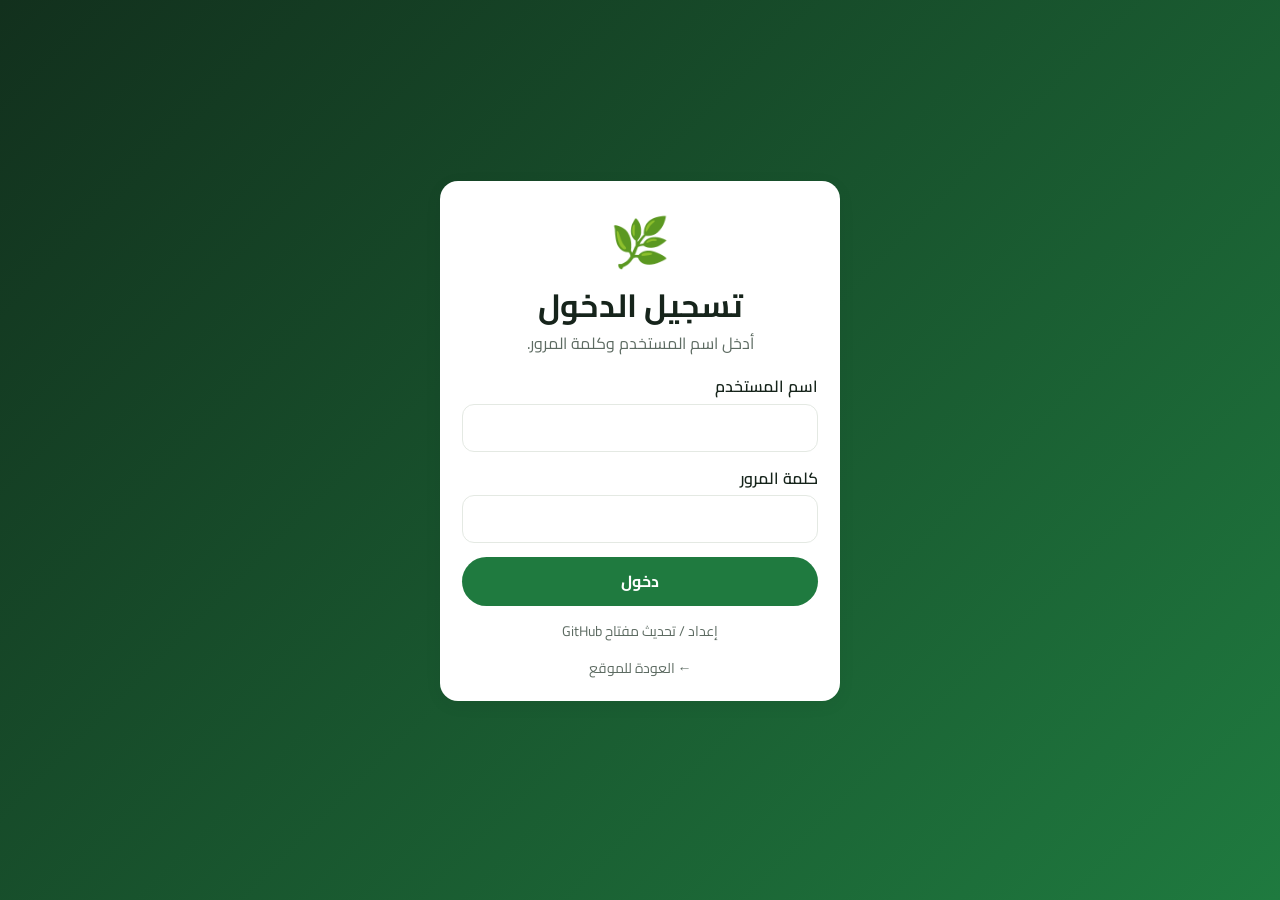
<file: admin/index.html>
<!doctype html>
<html lang="ar" dir="rtl">
<head>
<meta charset="utf-8">
<meta name="viewport" content="width=device-width,initial-scale=1">
<meta name="robots" content="noindex,nofollow">
<title>لوحة التحكم</title>
<link href="https://fonts.googleapis.com/css2?family=Cairo:wght@400;600;700;800&display=swap" rel="stylesheet">
<link rel="stylesheet" href="admin.css?v=3">
</head>
<body>
<div id="app"><div class="auth"><div class="card auth-box"><div class="logo">🌿</div><p class="muted">جارٍ التحميل...</p></div></div></div>
<div class="saving" id="saving">⏳ جارٍ الحفظ...</div>
<script src="admin.js?v=3"></script>
</body>
</html>
</file>
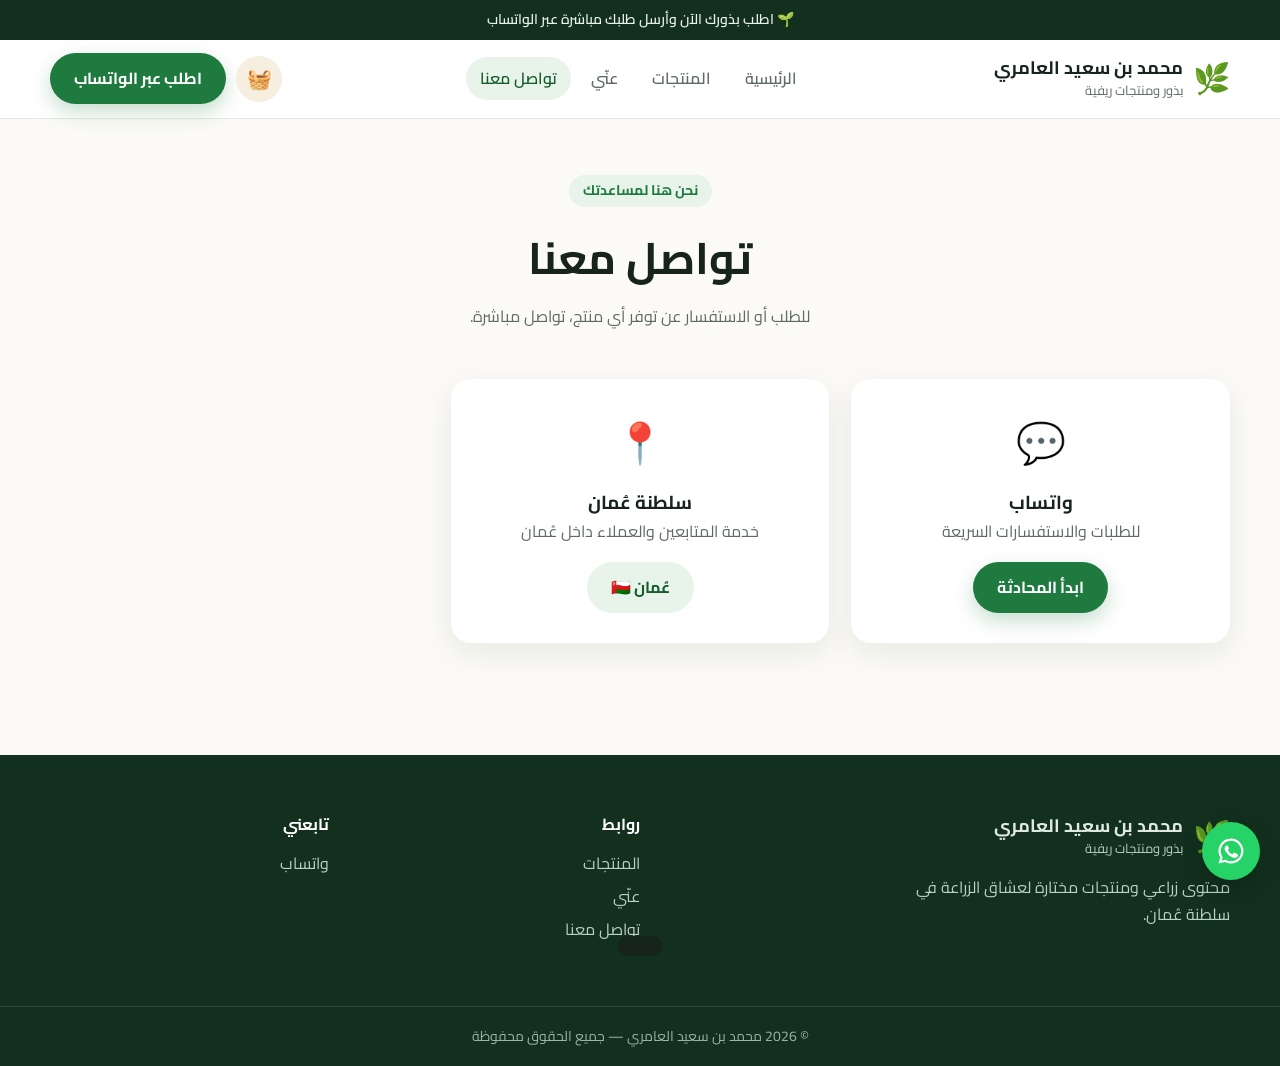
<file: contact.html>
<!doctype html>
<html lang="ar" dir="rtl">
<head>
<meta charset="utf-8">
<meta name="viewport" content="width=device-width, initial-scale=1">
<title>تواصل معنا | محمد بن سعيد العامري</title>
<meta name="description" content="بذور ومنتجات زراعية مختارة في سلطنة عُمان — أضف منتجاتك للسلة وأرسل طلبك مباشرة عبر الواتساب.">
<meta name="theme-color" content="#1f7a3f">
<meta property="og:type" content="website">
<meta property="og:title" content="تواصل معنا | محمد بن سعيد العامري">
<meta property="og:description" content="بذور ومنتجات زراعية مختارة من أرض عُمان — اطلب عبر الواتساب.">
<meta property="og:image" content="https://images.unsplash.com/photo-1592150621744-aca64f48394a?auto=format&fit=crop&w=1200&q=80">
<meta property="og:locale" content="ar_OM">
<link rel="icon" href="data:image/svg+xml,<svg xmlns=%22http://www.w3.org/2000/svg%22 viewBox=%220 0 100 100%22><text y=%22.9em%22 font-size=%2290%22>🌿</text></svg>">
<link rel="preconnect" href="https://fonts.googleapis.com"><link rel="preconnect" href="https://fonts.gstatic.com" crossorigin>
<link href="https://fonts.googleapis.com/css2?family=Cairo:wght@400;600;700;800&display=swap" rel="stylesheet">
<link rel="stylesheet" href="assets/style.css?v=2">
</head>
<body data-page="contact">
<header id="site-header"></header>
<main>
<div class="page-hero container">
  <span class="eyebrow">نحن هنا لمساعدتك</span>
  <h1>تواصل معنا</h1>
  <p>للطلب أو الاستفسار عن توفر أي منتج، تواصل مباشرة.</p>
</div>
<section style="padding-top:24px">
  <div class="container contact-cards">
    <div class="c-card"><div class="ico">💬</div><h3>واتساب</h3><p>للطلبات والاستفسارات السريعة</p><a class="btn btn-green" data-wa="السلام عليكم">ابدأ المحادثة</a></div>
    <div class="c-card" data-social-wrap><div class="ico">📷</div><h3>Instagram</h3><p>شاهد المحتوى الزراعي وآخر المنتجات</p><a class="btn btn-light" data-social="instagram" target="_blank" rel="noopener">زيارة الحساب</a></div>
    <div class="c-card"><div class="ico">📍</div><h3>سلطنة عُمان</h3><p>خدمة المتابعين والعملاء داخل عُمان</p><span class="btn btn-light">عُمان 🇴🇲</span></div>
  </div>
</section>
</main>
<footer id="site-footer"></footer>
<a class="wa-float" data-wa="السلام عليكم" aria-label="واتساب"><svg viewBox="0 0 24 24"><path d="M12 2a10 10 0 0 0-8.6 15.1L2 22l5-1.3A10 10 0 1 0 12 2zm0 18.2a8.2 8.2 0 0 1-4.2-1.1l-.3-.2-3 .8.8-2.9-.2-.3A8.2 8.2 0 1 1 12 20.2zm4.5-6.1c-.2-.1-1.5-.7-1.7-.8s-.4-.1-.6.1-.7.8-.8 1-.3.2-.5.1a6.7 6.7 0 0 1-3.3-2.9c-.3-.4.3-.4.8-1.4.1-.2 0-.3 0-.4l-.8-1.8c-.2-.5-.4-.4-.6-.4h-.5a1 1 0 0 0-.7.3 3 3 0 0 0-.9 2.2 5.2 5.2 0 0 0 1.1 2.7 11.8 11.8 0 0 0 4.5 4c1.7.7 2.3.8 3.2.6a2.7 2.7 0 0 0 1.8-1.2 2.2 2.2 0 0 0 .1-1.3c0-.1-.2-.2-.5-.3z"/></svg></a>
<script src="assets/app.js?v=2"></script>
</body>
</html>
</file>
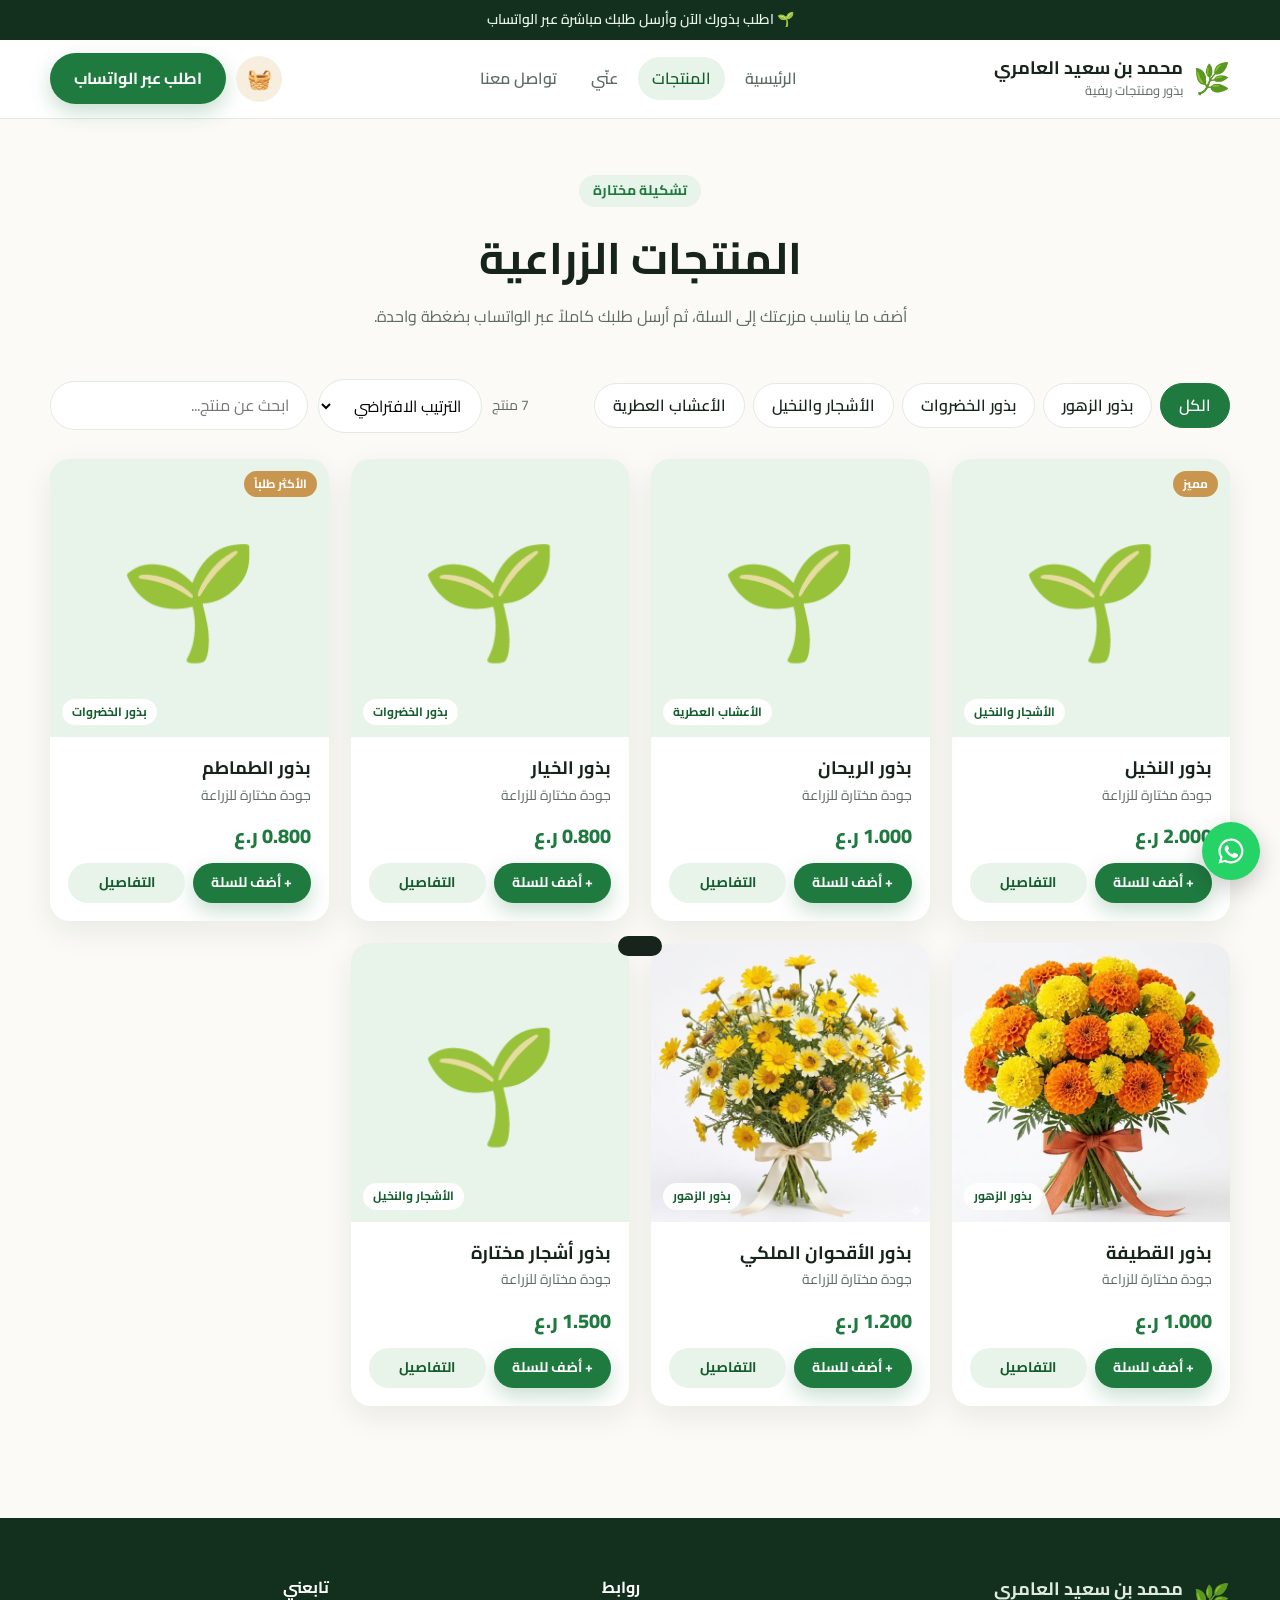
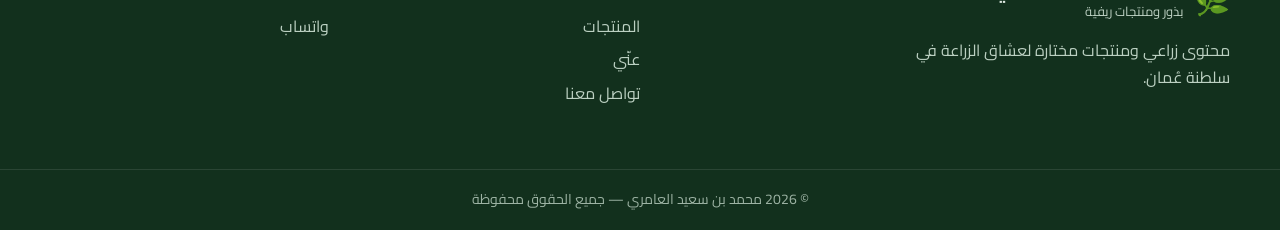
<file: products.html>
<!doctype html>
<html lang="ar" dir="rtl">
<head>
<meta charset="utf-8">
<meta name="viewport" content="width=device-width, initial-scale=1">
<title>المنتجات | محمد بن سعيد العامري</title>
<meta name="description" content="بذور ومنتجات زراعية مختارة في سلطنة عُمان — أضف منتجاتك للسلة وأرسل طلبك مباشرة عبر الواتساب.">
<meta name="theme-color" content="#1f7a3f">
<meta property="og:type" content="website">
<meta property="og:title" content="المنتجات | محمد بن سعيد العامري">
<meta property="og:description" content="بذور ومنتجات زراعية مختارة من أرض عُمان — اطلب عبر الواتساب.">
<meta property="og:image" content="https://images.unsplash.com/photo-1592150621744-aca64f48394a?auto=format&fit=crop&w=1200&q=80">
<meta property="og:locale" content="ar_OM">
<link rel="icon" href="data:image/svg+xml,<svg xmlns=%22http://www.w3.org/2000/svg%22 viewBox=%220 0 100 100%22><text y=%22.9em%22 font-size=%2290%22>🌿</text></svg>">
<link rel="preconnect" href="https://fonts.googleapis.com"><link rel="preconnect" href="https://fonts.gstatic.com" crossorigin>
<link href="https://fonts.googleapis.com/css2?family=Cairo:wght@400;600;700;800&display=swap" rel="stylesheet">
<link rel="stylesheet" href="assets/style.css?v=2">
</head>
<body data-page="products">
<header id="site-header"></header>
<main>
<div class="page-hero container">
  <span class="eyebrow">تشكيلة مختارة</span>
  <h1>المنتجات الزراعية</h1>
  <p>أضف ما يناسب مزرعتك إلى السلة، ثم أرسل طلبك كاملاً عبر الواتساب بضغطة واحدة.</p>
</div>
<section style="padding-top:24px">
  <div class="container">
    <div class="toolbar">
      <div class="chips" id="filters"></div>
      <div style="display:flex;gap:10px;align-items:center;flex-wrap:wrap">
        <span id="result-count"></span>
        <select class="select" id="sort" aria-label="ترتيب"><option value="default">الترتيب الافتراضي</option><option value="new">الأحدث</option><option value="low">السعر: من الأقل</option><option value="high">السعر: من الأعلى</option></select>
        <input type="search" id="search" placeholder="ابحث عن منتج..." aria-label="بحث">
      </div>
    </div>
    <div class="products" id="all-products" data-skeleton="8"></div>
  </div>
</section>
</main>
<footer id="site-footer"></footer>
<a class="wa-float" data-wa="السلام عليكم" aria-label="واتساب"><svg viewBox="0 0 24 24"><path d="M12 2a10 10 0 0 0-8.6 15.1L2 22l5-1.3A10 10 0 1 0 12 2zm0 18.2a8.2 8.2 0 0 1-4.2-1.1l-.3-.2-3 .8.8-2.9-.2-.3A8.2 8.2 0 1 1 12 20.2zm4.5-6.1c-.2-.1-1.5-.7-1.7-.8s-.4-.1-.6.1-.7.8-.8 1-.3.2-.5.1a6.7 6.7 0 0 1-3.3-2.9c-.3-.4.3-.4.8-1.4.1-.2 0-.3 0-.4l-.8-1.8c-.2-.5-.4-.4-.6-.4h-.5a1 1 0 0 0-.7.3 3 3 0 0 0-.9 2.2 5.2 5.2 0 0 0 1.1 2.7 11.8 11.8 0 0 0 4.5 4c1.7.7 2.3.8 3.2.6a2.7 2.7 0 0 0 1.8-1.2 2.2 2.2 0 0 0 .1-1.3c0-.1-.2-.2-.5-.3z"/></svg></a>
<script src="assets/app.js?v=2"></script>
</body>
</html>
</file>
<file: admin/admin.css>
:root{--g:#1f7a3f;--gd:#155c2e;--gl:#e8f3ea;--ink:#16241b;--mu:#5d6b62;--line:#e4e9e3;--bg:#f5f4ee;--red:#c0392b}
*{box-sizing:border-box;margin:0;padding:0}
body{font-family:Cairo,Arial,sans-serif;background:var(--bg);color:var(--ink);line-height:1.6}
a{color:inherit;text-decoration:none}
small{color:var(--mu);font-weight:400}
.muted{color:var(--mu)}
.top{background:#12301d;color:#fff;display:flex;justify-content:space-between;align-items:center;gap:12px;padding:10px 20px;flex-wrap:wrap;position:sticky;top:0;z-index:10}
.brand{display:flex;gap:8px;align-items:center;font-size:24px}
.brand b{display:block;font-size:16px}.brand small{display:block;color:#a9c4b1;font-size:12px}
.top nav{display:flex;gap:4px;flex-wrap:wrap}
.top nav a{padding:6px 12px;border-radius:999px;font-size:14px;color:#cfe0d4}
.top nav a.active,.top nav a:hover{background:rgba(255,255,255,.12);color:#fff}
.wrap{max-width:1100px;margin:24px auto;padding:0 16px}
.bar{display:flex;justify-content:space-between;align-items:center;gap:12px;margin:8px 0 18px;flex-wrap:wrap}
.bar h1{font-size:24px}
.bar-actions{display:flex;gap:10px;flex-wrap:wrap}
.btn{display:inline-flex;align-items:center;justify-content:center;gap:6px;background:var(--g);color:#fff;border:0;border-radius:999px;padding:10px 20px;font:inherit;font-weight:700;cursor:pointer;white-space:nowrap}
.btn:hover{background:var(--gd)}
.btn.sm{padding:6px 14px;font-size:14px}
.btn.big{padding:12px 30px;font-size:16px}
.btn.block{width:100%}
.btn.light{background:var(--gl);color:var(--gd)}
.btn.danger{background:#fdecea;color:var(--red)}
.btn.danger:hover{background:var(--red);color:#fff}
.card{background:#fff;border-radius:18px;padding:22px;box-shadow:0 4px 18px rgba(0,0,0,.05);margin-bottom:18px}
.stats{display:grid;grid-template-columns:repeat(4,1fr);gap:12px;margin-bottom:12px}
.stat{background:#fff;border-radius:16px;padding:14px;text-align:center}
.stat b{display:block;font-size:26px;color:var(--g)}
.stat span{color:var(--mu);font-size:14px}
input,select,textarea{width:100%;font:inherit;padding:10px 14px;border:1px solid var(--line);border-radius:12px;background:#fff;margin-top:4px}
input:focus,select,textarea:focus{outline:2px solid var(--gl);border-color:var(--g)}
input[type=checkbox]{width:20px;height:20px;margin:0;accent-color:var(--g)}
input[type=file]{padding:8px}
.bar input{width:240px;margin:0}
label{display:block;font-weight:600;margin-bottom:14px}
.form h3{margin:10px 0 12px;padding-top:8px;font-size:17px}
.grid2{display:grid;grid-template-columns:1fr 1fr;gap:0 20px}
.grid2.tight{gap:0 12px}
.checks{display:flex;flex-wrap:wrap;gap:6px 20px;margin-bottom:12px}
.check{display:flex;align-items:center;gap:8px;font-weight:600}
.form-foot{display:flex;gap:10px;border-top:1px solid var(--line);padding-top:16px;margin-top:6px}
.drop{border:2px dashed #cfdcd2;border-radius:18px;aspect-ratio:1;display:grid;place-items:center;text-align:center;cursor:pointer;overflow:hidden;background:#fafcf9;color:var(--mu);font-size:15px;margin-top:6px}
.drop:hover{border-color:var(--g)}
.drop img{width:100%;height:100%;object-fit:cover}
.flash{padding:12px 18px;border-radius:12px;margin-bottom:16px;font-weight:600;background:var(--gl);color:var(--gd)}
.flash.err{background:#fdecea;color:var(--red)}
.empty{text-align:center;padding:50px;color:var(--mu);background:#fff;border-radius:18px}
.plist{display:flex;flex-direction:column;gap:10px}
.pitem{display:flex;align-items:center;gap:14px;background:#fff;border-radius:16px;padding:10px 14px}
.pitem.off{opacity:.6}
.thumb{width:64px;height:64px;border-radius:12px;overflow:hidden;background:var(--gl);flex-shrink:0;display:grid;place-items:center;font-size:24px}
.thumb img{width:100%;height:100%;object-fit:cover}
.pinfo{flex:1;min-width:0}
.pinfo b{display:block}
.pinfo small{display:block}
.pprice{color:var(--g);font-weight:800}
.pprice s{color:var(--mu);font-weight:400;font-size:13px}
.pact{display:flex;gap:6px;align-items:center;flex-wrap:wrap;justify-content:flex-end}
.pact form{display:inline}
.pill{border:1px solid var(--line);background:#fff;border-radius:999px;padding:4px 12px;font:inherit;font-size:13px;cursor:pointer;color:var(--mu)}
.pill.on{background:var(--gl);border-color:#b9dcc2;color:var(--gd);font-weight:700}
.pill.star.on{background:#fbf2df;border-color:#ecd39f;color:#8a6116}
.cats{display:grid;grid-template-columns:repeat(auto-fill,minmax(250px,1fr));gap:16px}
.cat h3{margin-bottom:10px}
.cat.new{border:2px dashed #cfdcd2;box-shadow:none}
.cat-img{width:100%;aspect-ratio:16/9;object-fit:cover;border-radius:12px;margin-bottom:10px}
.row{display:flex;gap:8px;align-items:center;justify-content:space-between}
.backups .row{padding:8px 0;border-bottom:1px solid var(--line)}
.auth{min-height:100vh;display:grid;place-items:center;padding:16px;background:linear-gradient(135deg,#12301d,#1f7a3f)}
.auth-box{width:min(400px,100%);text-align:center}
.auth-box label{text-align:right}
.auth-box .logo{font-size:48px}
.auth-box p{margin-bottom:18px}
.back{display:block;margin-top:14px;font-size:14px}
@media(max-width:760px){
  .grid2{grid-template-columns:1fr}
  .stats{grid-template-columns:repeat(2,1fr)}
  .pitem{flex-wrap:wrap}
  .pact{width:100%;justify-content:flex-start}
  .bar input{width:100%}
  .bar-actions{width:100%}
  .drop{aspect-ratio:4/3}
}

.saving{position:fixed;bottom:20px;left:50%;transform:translate(-50%,100px);background:#12301d;color:#fff;padding:10px 24px;border-radius:999px;font-weight:700;transition:.3s;z-index:50}
.saving.show{transform:translate(-50%,0)}
button:disabled{opacity:.6;cursor:wait}
.thumb{position:relative}
.thumb img{position:absolute;inset:0}
</file>
<file: assets/style.css>
:root{
  --green:#1f7a3f; --green-d:#155c2e; --green-l:#e8f3ea;
  --sand:#c8964f; --sand-l:#f6eedf;
  --ink:#16241b; --muted:#5d6b62; --line:#e4e9e3;
  --bg:#fbfaf6; --card:#fff; --radius:20px;
  --shadow:0 10px 30px rgba(22,36,27,.08);
}
*{box-sizing:border-box;margin:0;padding:0}
html{scroll-behavior:smooth}
body{font-family:"Cairo",Arial,sans-serif;background:var(--bg);color:var(--ink);line-height:1.7}
img{max-width:100%;display:block}
a{color:inherit;text-decoration:none}
button{font:inherit;cursor:pointer;border:0;background:none;color:inherit}
.container{width:min(1180px,100% - 32px);margin-inline:auto}
section{padding:72px 0}

/* Buttons */
.btn{display:inline-flex;align-items:center;justify-content:center;gap:8px;padding:12px 24px;border-radius:999px;font-weight:700;transition:.2s;white-space:nowrap}
.btn.sm{padding:8px 14px;font-size:14px}
.btn.block{width:100%}
.btn-green{background:var(--green);color:#fff;box-shadow:0 8px 20px rgba(31,122,63,.25)}
.btn-green:hover{background:var(--green-d);transform:translateY(-2px)}
.btn-light{background:var(--green-l);color:var(--green-d)}
.btn-light:hover{background:#d6ebd9}
.btn-outline{border:2px solid var(--green);color:var(--green)}
.btn-outline:hover{background:var(--green);color:#fff}
.btn.disabled{opacity:.45;pointer-events:none}
.link-btn{color:var(--muted);font-size:14px;margin-top:10px;width:100%}

/* Header */
#site-header{position:sticky;top:0;z-index:50;background:rgba(255,255,255,.94);backdrop-filter:blur(10px);border-bottom:1px solid var(--line)}
.header-row{display:flex;align-items:center;justify-content:space-between;gap:16px;height:78px}
.brand{display:flex;align-items:center;gap:10px}
.brand-mark{font-size:30px}
.brand strong{display:block;font-size:18px;line-height:1.3}
.brand small{display:block;color:var(--muted);font-size:13px}
.brand.light small{color:#bcd0c2}
.nav{display:flex;gap:6px}
.nav a{padding:8px 14px;border-radius:999px;font-weight:600;color:var(--muted)}
.nav a:hover,.nav a.active{background:var(--green-l);color:var(--green-d)}
.header-actions{display:flex;align-items:center;gap:10px}
.cart-btn{position:relative;width:46px;height:46px;border-radius:50%;background:var(--sand-l);font-size:20px}
.cart-btn span{position:absolute;top:-4px;left:-4px;background:var(--green);color:#fff;font-size:12px;min-width:20px;height:20px;border-radius:10px;display:grid;place-items:center;font-weight:700}
.menu-btn{display:none;font-size:26px;width:44px;height:44px}

/* Hero */
.hero{padding:56px 0 40px}
.hero-grid{display:grid;grid-template-columns:1.05fr 1fr;gap:48px;align-items:center}
.eyebrow{display:inline-block;color:var(--green);font-weight:700;background:var(--green-l);padding:4px 14px;border-radius:999px;margin-bottom:14px;font-size:14px}
.hero h1{font-size:clamp(32px,5vw,54px);line-height:1.25;margin-bottom:16px}
.hero h1 span{color:var(--green)}
.hero p.lead{color:var(--muted);font-size:18px;max-width:520px;margin-bottom:26px}
.hero-actions{display:flex;flex-wrap:wrap;gap:12px;margin-bottom:26px}
.ticks{display:flex;flex-wrap:wrap;gap:18px;color:var(--muted);font-weight:600}
.ticks span::before{content:"✓";color:#fff;background:var(--green);border-radius:50%;width:20px;height:20px;display:inline-grid;place-items:center;font-size:12px;margin-left:6px}
.hero-media{position:relative}
.hero-media img{border-radius:28px;aspect-ratio:5/4;object-fit:cover;width:100%;box-shadow:var(--shadow)}
.float-card{position:absolute;bottom:22px;right:-18px;background:#fff;border-radius:16px;padding:14px 18px;display:flex;gap:12px;align-items:center;box-shadow:var(--shadow)}
.float-card b{display:block}
.float-card small{color:var(--muted)}
.float-card .ico{font-size:28px}
.search-box{display:flex;background:#fff;border:1px solid var(--line);border-radius:999px;padding:6px;max-width:480px;margin-bottom:24px;box-shadow:var(--shadow)}
.search-box input{flex:1;border:0;outline:0;font:inherit;padding:0 16px;background:none;min-width:0}

/* Section heads */
.sec-head{display:flex;justify-content:space-between;align-items:end;gap:16px;margin-bottom:28px}
.sec-head small{color:var(--sand);font-weight:700}
.sec-head h2{font-size:clamp(24px,3.4vw,34px)}
.sec-head a{color:var(--green);font-weight:700}

/* Categories */
.cats{display:grid;grid-template-columns:repeat(4,1fr);gap:20px}
.cat-card{position:relative;border-radius:var(--radius);overflow:hidden;aspect-ratio:3/4;box-shadow:var(--shadow)}
.cat-card img{width:100%;height:100%;object-fit:cover;transition:.4s}
.cat-card:hover img{transform:scale(1.06)}
.cat-card div{position:absolute;inset:auto 0 0 0;padding:20px;color:#fff;background:linear-gradient(transparent,rgba(10,30,15,.85))}
.cat-card h3{font-size:20px}
.cat-card p{font-size:14px;opacity:.9}

/* Products */
.products{display:grid;grid-template-columns:repeat(4,1fr);gap:22px}
.product{background:var(--card);border-radius:var(--radius);overflow:hidden;box-shadow:var(--shadow);display:flex;flex-direction:column;transition:.2s}
.product:hover{transform:translateY(-4px)}
.product-img{position:relative;aspect-ratio:1/1;background:var(--green-l)}
.product-img img{width:100%;height:100%;object-fit:cover}
.badge{position:absolute;top:12px;right:12px;background:var(--sand);color:#fff;font-size:12px;font-weight:700;padding:3px 10px;border-radius:999px}
.cat-tag{position:absolute;bottom:12px;left:12px;background:rgba(255,255,255,.92);font-size:12px;font-weight:700;padding:3px 10px;border-radius:999px;color:var(--green-d)}
.product-body{padding:16px 18px 18px;display:flex;flex-direction:column;flex:1}
.product-body h3{font-size:18px}
.product-body p{color:var(--muted);font-size:14px;margin-bottom:12px}
.product-foot{margin-top:auto}
.price{display:block;font-weight:800;color:var(--green);font-size:20px;margin-bottom:10px}
.actions{display:grid;grid-template-columns:1fr 1fr;gap:8px}
.soldout{color:#b54;font-weight:700}

/* Products page */
.page-hero{padding:56px 0 24px;text-align:center}
.page-hero h1{font-size:clamp(28px,4.5vw,44px)}
.page-hero p{color:var(--muted);max-width:560px;margin:8px auto 0}
.toolbar{display:flex;flex-wrap:wrap;gap:12px;align-items:center;justify-content:space-between;margin-bottom:26px}
.chips{display:flex;flex-wrap:wrap;gap:8px}
.chip{padding:8px 18px;border-radius:999px;background:#fff;border:1px solid var(--line);font-weight:600}
.chip.active{background:var(--green);color:#fff;border-color:var(--green)}
.toolbar input{border:1px solid var(--line);border-radius:999px;padding:10px 18px;font:inherit;min-width:240px;background:#fff}
#result-count{color:var(--muted);font-size:14px}
.empty{color:var(--muted);text-align:center;padding:30px 10px}
.empty.wide{grid-column:1/-1}
.empty a{color:var(--green);font-weight:700}

/* CTA */
.cta{background:linear-gradient(135deg,var(--green-d),var(--green));color:#fff;border-radius:28px;padding:48px;display:flex;justify-content:space-between;align-items:center;gap:24px;flex-wrap:wrap}
.cta h2{font-size:clamp(22px,3vw,32px)}
.cta p{opacity:.9}
.cta .btn{background:#fff;color:var(--green-d)}

/* About / Contact */
.split{display:grid;grid-template-columns:1fr 1fr;gap:40px;align-items:center}
.split img{border-radius:28px;aspect-ratio:4/3;object-fit:cover;box-shadow:var(--shadow)}
.stats{display:grid;grid-template-columns:repeat(3,1fr);gap:16px;margin-top:28px}
.stat{background:#fff;border-radius:var(--radius);padding:20px;text-align:center;box-shadow:var(--shadow)}
.stat b{display:block;font-size:28px;color:var(--green)}
.stat span{color:var(--muted)}
.contact-cards{display:grid;grid-template-columns:repeat(3,1fr);gap:22px}
.c-card{background:#fff;border-radius:var(--radius);padding:30px;text-align:center;box-shadow:var(--shadow)}
.c-card .ico{font-size:40px;margin-bottom:10px}
.c-card p{color:var(--muted);margin-bottom:16px}

/* Footer */
#site-footer{background:#12301d;color:#dfe9e2;margin-top:40px}
.footer-grid{display:grid;grid-template-columns:2fr 1fr 1fr;gap:32px;padding:56px 0}
#site-footer p{color:#bcd0c2;margin-top:12px;max-width:360px}
#site-footer h4{margin-bottom:12px;color:#fff}
#site-footer .footer-grid a:not(.brand){display:block;color:#bcd0c2;margin-bottom:6px}
#site-footer .footer-grid a:hover{color:#fff}
.copy{border-top:1px solid rgba(255,255,255,.1);text-align:center;padding:18px;color:#9db3a4;font-size:14px}

/* Cart drawer */
.drawer-bg{position:fixed;inset:0;background:rgba(0,0,0,.35);opacity:0;pointer-events:none;transition:.25s;z-index:90}
.drawer-bg.open{opacity:1;pointer-events:auto}
.drawer{position:fixed;top:0;left:0;height:100%;width:min(400px,100%);background:#fff;z-index:100;display:flex;flex-direction:column;transform:translateX(-100%);transition:.3s}
.drawer.open{transform:none}
.drawer-head{display:flex;justify-content:space-between;align-items:center;padding:20px;border-bottom:1px solid var(--line)}
.drawer-body{flex:1;overflow:auto;padding:12px 20px}
.drawer-foot{padding:20px;border-top:1px solid var(--line)}
.total{display:flex;justify-content:space-between;margin-bottom:14px;font-size:18px}
.total strong{color:var(--green)}
.cart-item{display:flex;justify-content:space-between;align-items:center;padding:12px 0;border-bottom:1px dashed var(--line)}
.cart-item small{display:block;color:var(--muted)}
.qty{display:flex;align-items:center;gap:10px}
.qty button{width:30px;height:30px;border-radius:50%;background:var(--green-l);color:var(--green-d);font-weight:800}
.toast{max-width:90vw;text-align:center;position:fixed;bottom:24px;left:50%;transform:translate(-50%,80px);background:var(--ink);color:#fff;padding:10px 22px;border-radius:999px;transition:.3s;z-index:120}
.toast.show{transform:translate(-50%,0)}

/* Floating WhatsApp */
.wa-float{position:fixed;bottom:20px;right:20px;width:58px;height:58px;border-radius:50%;background:#25d366;display:grid;place-items:center;box-shadow:0 8px 24px rgba(0,0,0,.2);z-index:60}
.wa-float svg{width:30px;height:30px;fill:#fff}

/* Responsive */
@media (max-width:980px){
  .hero-grid,.split{grid-template-columns:1fr}
  .hero-media{order:-1}
  .cats,.products{grid-template-columns:repeat(2,1fr)}
  .contact-cards{grid-template-columns:1fr}
  .footer-grid{grid-template-columns:1fr 1fr}
  .footer-grid>div:first-child{grid-column:1/-1}
  .menu-btn{display:block}
  .nav{position:absolute;top:78px;right:0;left:0;background:#fff;flex-direction:column;padding:12px 16px;border-bottom:1px solid var(--line);display:none}
  .nav.open{display:flex}
  .float-card{right:12px}
}
@media (max-width:600px){
  section{padding:48px 0}
  .hide-sm{display:none}
  .brand strong{font-size:16px}
  .cats{gap:12px}
  .products{grid-template-columns:1fr 1fr;gap:12px}
  .product-body{padding:12px}
  .product-body h3{font-size:15px}
  .price{font-size:16px}
  .actions{grid-template-columns:1fr}
  .cta{padding:30px 22px}
  .toolbar input{min-width:0;width:100%}
  .stats{grid-template-columns:1fr 1fr 1fr;gap:8px}
  .stat b{font-size:22px}
}

/* ===== v2 additions ===== */
.announce{background:#12301d;color:#e9f3ec;text-align:center;font-size:14px;font-weight:600;padding:8px 16px}
.announce:empty{display:none}
.old{color:var(--muted);text-decoration:line-through;font-size:14px;font-weight:600;margin-inline-start:6px}
.badge.sale{background:#c0392b;right:auto;left:12px;top:12px}
.product-img{cursor:pointer}
.product h3{cursor:pointer}
.skeleton{background:linear-gradient(90deg,#eef1ec 25%,#f7f8f5 50%,#eef1ec 75%);background-size:200% 100%;animation:sk 1.2s infinite;border-radius:var(--radius);min-height:320px}
@keyframes sk{to{background-position:-200% 0}}
.select{border:1px solid var(--line);border-radius:999px;padding:10px 16px;font:inherit;background:#fff}

/* Steps */
.steps{display:grid;grid-template-columns:repeat(3,1fr);gap:20px}
.step{background:#fff;border-radius:var(--radius);padding:26px;box-shadow:var(--shadow);position:relative}
.step .n{width:42px;height:42px;border-radius:50%;background:var(--green-l);color:var(--green-d);display:grid;place-items:center;font-weight:800;font-size:18px;margin-bottom:12px}
.step h3{font-size:18px;margin-bottom:4px}
.step p{color:var(--muted)}

/* Modal */
.modal-bg{position:fixed;inset:0;background:rgba(10,20,12,.55);z-index:110;display:none;align-items:center;justify-content:center;padding:16px}
.modal-bg.open{display:flex}
.modal{background:#fff;border-radius:24px;max-width:860px;width:100%;max-height:92vh;overflow:auto;display:grid;grid-template-columns:1fr 1fr;position:relative;animation:pop .2s}
@keyframes pop{from{transform:scale(.96);opacity:0}}
.modal img{width:100%;height:100%;object-fit:cover;aspect-ratio:1;background:var(--green-l)}
.modal-body{padding:28px;display:flex;flex-direction:column;gap:10px}
.modal-body h2{font-size:26px;line-height:1.3}
.modal-body .price{font-size:26px;margin:0}
.modal-body .desc{color:var(--muted);white-space:pre-line}
.modal-close{position:absolute;top:12px;left:12px;width:38px;height:38px;border-radius:50%;background:#fff;box-shadow:var(--shadow);font-size:18px;z-index:2}
.qty-row{display:flex;align-items:center;gap:12px;margin-top:auto;padding-top:12px}
.qty.big button{width:40px;height:40px;font-size:18px}
.qty.big span{min-width:24px;text-align:center;font-weight:800;font-size:18px}
.share{color:var(--muted);font-size:14px;text-align:center}
.share:hover{color:var(--green)}

/* Checkout */
.checkout{background:var(--sand-l);border-radius:16px;padding:14px;margin-bottom:12px}
.checkout label{display:block;font-size:14px;font-weight:700;margin-bottom:8px}
.checkout input,.checkout select,.checkout textarea{width:100%;border:1px solid var(--line);border-radius:10px;padding:9px 12px;font:inherit;background:#fff;margin-top:3px}
.checkout .row2{display:grid;grid-template-columns:1fr 1fr;gap:8px}
.note{font-size:13px;color:var(--muted);margin-bottom:12px}
.err-msg{color:#c0392b;font-size:13px;font-weight:700;margin-bottom:8px;display:none}
.cart-item .thumb{width:52px;height:52px;border-radius:10px;object-fit:cover;margin-inline-end:10px}
.cart-item .ci{display:flex;align-items:center;flex:1}

/* Mobile sticky cart */
.mbar{position:fixed;bottom:0;left:0;right:0;background:#fff;border-top:1px solid var(--line);padding:10px 16px;display:none;align-items:center;justify-content:space-between;gap:12px;z-index:70;box-shadow:0 -6px 20px rgba(0,0,0,.06)}
.mbar b{color:var(--green)}
@media(max-width:600px){
  .mbar.show{display:flex}
  body.has-mbar .wa-float{bottom:84px}
  body.has-mbar #site-footer{padding-bottom:70px}
}
@media(max-width:980px){.steps{grid-template-columns:1fr}}
@media(max-width:700px){
  .modal{grid-template-columns:1fr}
  .modal img{aspect-ratio:4/3}
  .modal-body{padding:20px}
}
.social{display:flex;gap:8px;flex-wrap:wrap;margin-top:6px}
</file>
